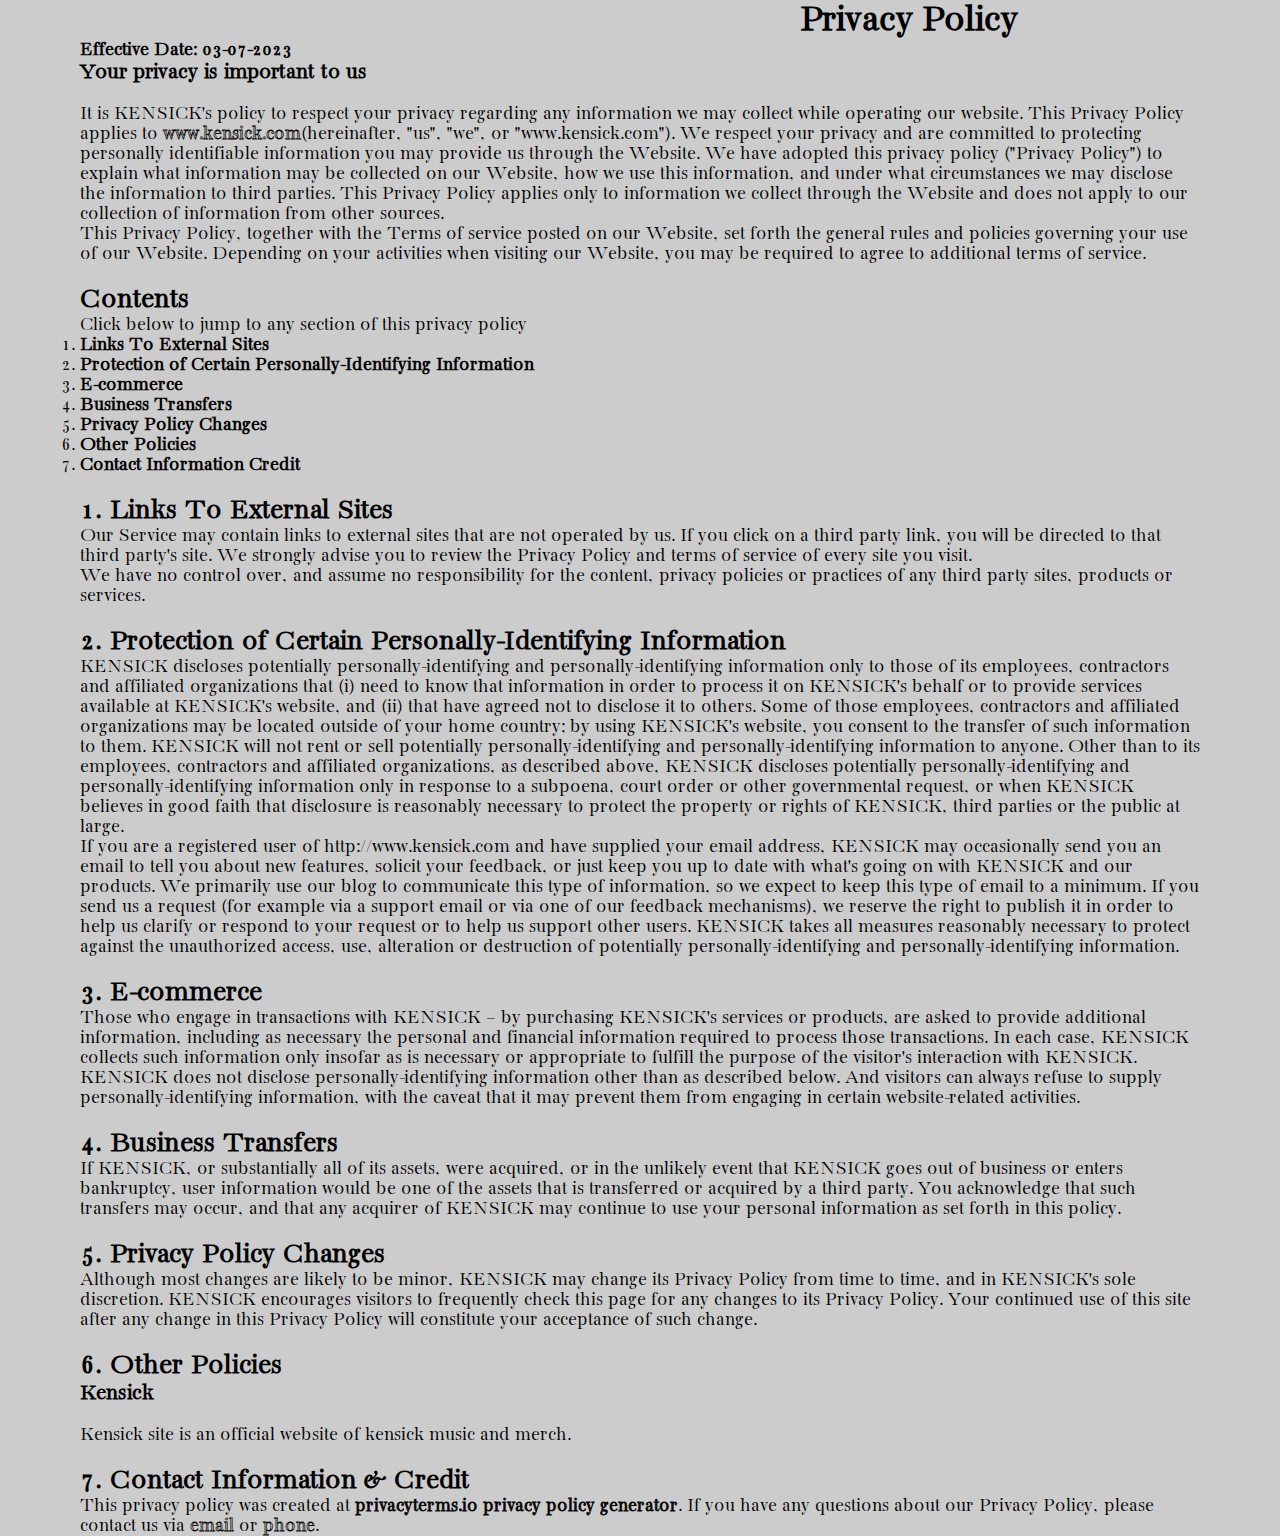
<file: privacypolicy.html>
<!DOCTYPE html>
<html lang="en">

<head>
    <meta charset="UTF-8">
    <meta name="viewport" content="width=device-width, initial-scale=1.0">
    <title>KENSICK | Privacy Policy</title>
    <link rel="icon" href="/Img/logo.png" type="image/x-icon">
    <link rel="stylesheet" href="./privacypolicy.css">
</head>

<body>


    <h1 class="text-center">Privacy Policy</h1>
    <br>
    <br>


    <p><strong>Effective Date: 03-07-2023</strong></p>
    <h3>Your privacy is important to us</h3>
    <br>



    <div class="website">
        <p>It is KENSICK's policy to respect your privacy regarding any information we may collect while operating our
            website. This Privacy Policy applies to <a href="http://www.kensick.com" src="./Index.html">
                www.kensick.com</a>(hereinafter, "us", "we", or "www.kensick.com"). We respect your privacy and are
            committed to protecting personally identifiable information you may provide us through the Website. We have
            adopted this privacy policy ("Privacy Policy") to explain what information may be collected on our Website,
            how we use this information, and under what circumstances we may disclose the information to third parties.
            This Privacy Policy applies only to information we collect through the Website and does not apply to our
            collection of information from other sources.</p>
        <p>This Privacy Policy, together with the Terms of service posted on our Website, set forth the general rules
            and policies governing your use of our Website. Depending on your activities when visiting our Website, you
            may be required to agree to additional terms of service.</p>
    </div>
    <br>
    <h2 id="tableofcontents">Contents</h2>
    <p>Click below to jump to any section of this privacy policy</p>
    <div class="contents">
        <ol type="1">
            <li><a href="#ExternalLinks"><strong>Links To External Sites</strong></a>
            </li>
            <li><a href="#PIIProtection"><strong>Protection of Certain Personally-Identifying Information</strong></a>
            </li>
            <li><a href="#Ecommerce"><strong>E-commerce</strong></a>
            </li>
            <li><a href="#businesstransfers"><strong>Business Transfers</strong></a>
            </li>
            <li><a href="#Changes"><strong>Privacy Policy Changes</strong></a>
            </li>
            <li><a href="#Custom"><strong>Other Policies</strong></a>
            </li>
            <li><a href="#Credit"><strong>Contact Information Credit</strong></a>
            </li>
        </ol>
    </div>
    <br>
    <h2 id="ExternalLinks">1. Links To External Sites</h2>
    <p>Our Service may contain links to external sites that are not operated by us. If you click on a third party link,
        you will be directed to that third party's site. We strongly advise you to review the Privacy Policy and terms
        of service of every site you visit.</p>
    <p>We have no control over, and assume no responsibility for the content, privacy policies or practices of any third
        party sites, products or services.</p>
    <br>

    <p><a href="#tableofcontents"></a></p>
    <h2 id="PIIProtection">2. Protection of Certain Personally-Identifying Information</h2>
    <p>KENSICK discloses potentially personally-identifying and personally-identifying information only to those of its
        employees, contractors and affiliated organizations that (i) need to know that information in order to process
        it on KENSICK's behalf or to provide services available at KENSICK's website, and (ii) that have agreed not to
        disclose it to others. Some of those employees, contractors and affiliated organizations may be located outside
        of your home country; by using KENSICK's website, you consent to the transfer of such information to them.
        KENSICK will not rent or sell potentially personally-identifying and personally-identifying information to
        anyone. Other than to its employees, contractors and affiliated organizations, as described above, KENSICK
        discloses potentially personally-identifying and personally-identifying information only in response to a
        subpoena, court order or other governmental request, or when KENSICK believes in good faith that disclosure is
        reasonably necessary to protect the property or rights of KENSICK, third parties or the public at large.</p>
    <p>If you are a registered user of http://www.kensick.com and have supplied your email address, KENSICK may
        occasionally send you an email to tell you about new features, solicit your feedback, or just keep you up to
        date with what's going on with KENSICK and our products. We primarily use our blog to communicate this type of
        information, so we expect to keep this type of email to a minimum. If you send us a request (for example via a
        support email or via one of our feedback mechanisms), we reserve the right to publish it in order to help us
        clarify or respond to your request or to help us support other users. KENSICK takes all measures reasonably
        necessary to protect against the unauthorized access, use, alteration or destruction of potentially
        personally-identifying and personally-identifying information.</p>
    <br>
    <p><a href="#tableofcontents"></a></p>
    <h2 id="Ecommerce">3. E-commerce</h2>
    <p>Those who engage in transactions with KENSICK – by purchasing KENSICK's services or products, are asked to
        provide additional information, including as necessary the personal and financial information required to
        process those transactions. In each case, KENSICK collects such information only insofar as is necessary or
        appropriate to fulfill the purpose of the visitor's interaction with KENSICK. KENSICK does not disclose
        personally-identifying information other than as described below. And visitors can always refuse to supply
        personally-identifying information, with the caveat that it may prevent them from engaging in certain
        website-related activities.</p>
    <br>

    <p><a href="#tableofcontents"></a></p>
    <h2 id="businesstransfers">4. Business Transfers</h2>
    <p>If KENSICK, or substantially all of its assets, were acquired, or in the unlikely event that KENSICK goes out of
        business or enters bankruptcy, user information would be one of the assets that is transferred or acquired by a
        third party. You acknowledge that such transfers may occur, and that any acquirer of KENSICK may continue to use
        your personal information as set forth in this policy.</p>
    <br>

    <p><a href="#tableofcontents"></a></p>
    <h2 id="Changes">5. Privacy Policy Changes</h2>
    <p>Although most changes are likely to be minor, KENSICK may change its Privacy Policy from time to time, and in
        KENSICK's sole discretion. KENSICK encourages visitors to frequently check this page for any changes to its
        Privacy Policy. Your continued use of this site after any change in this Privacy Policy will constitute your
        acceptance of such change.</p>
    <br>
    <p><a href="#tableofcontents"></a></p>
    <h2 id="Custom">6. Other Policies</h2>
    <h3>Kensick </h3>
    <br>
    <p>Kensick site is an official website of kensick music and merch.</p>

    <br>

    <div class="website">
        <p><a href="#tableofcontents"></a></p>
        <h2 id="Credit">7. Contact Information &amp; Credit</h2>
        <p>This privacy policy was created at <a style="color:inherit;text-decoration:none;"
                href="https://privacyterms.io/privacy-policy-generator/" title="Privacy policy generator"
                target="_blank">privacyterms.io privacy policy generator</a>. If you have any questions about our
            Privacy Policy, please contact us via <a href="mailto:ap7710908990@gmail.com"> email</a> or <a
                href="tel:7710908990">phone</a>.</p>
    </div>

    <p><a href="#tableofcontents"></a></p>
</body>

</html>
</file>
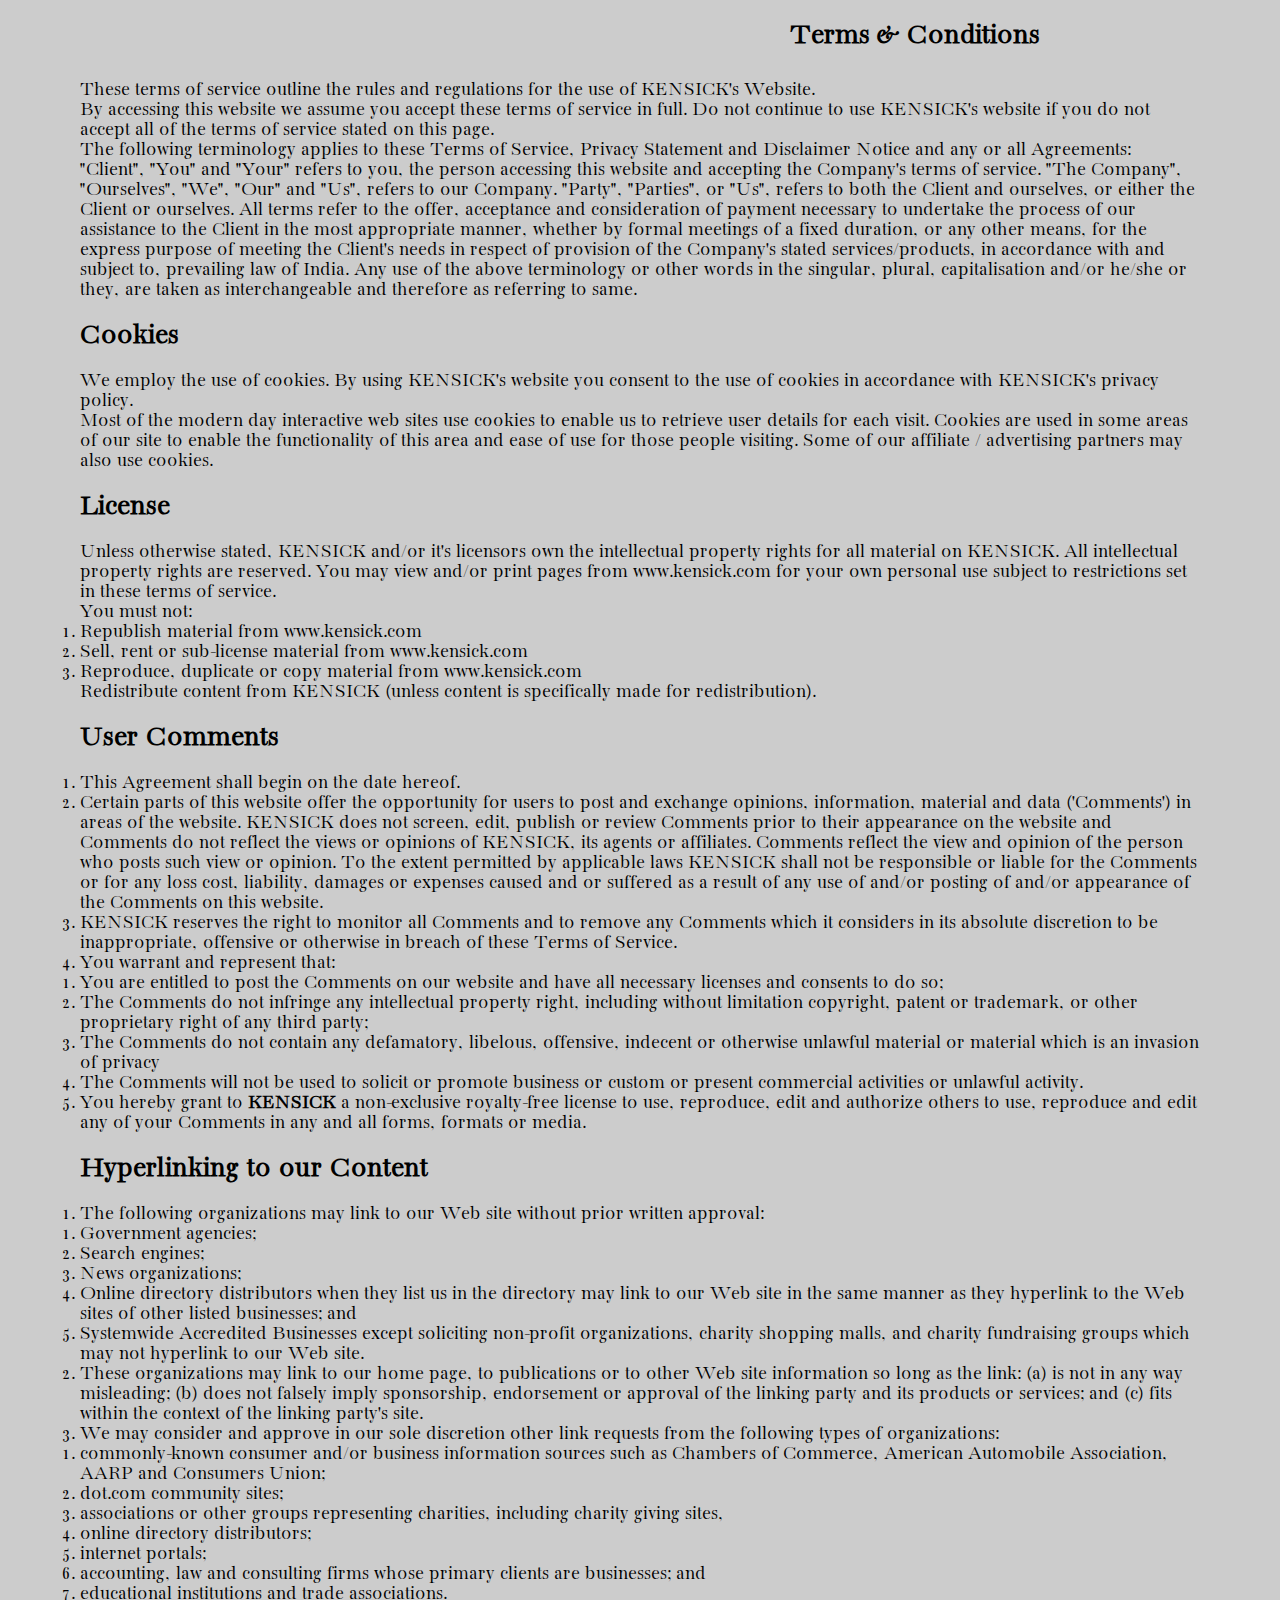
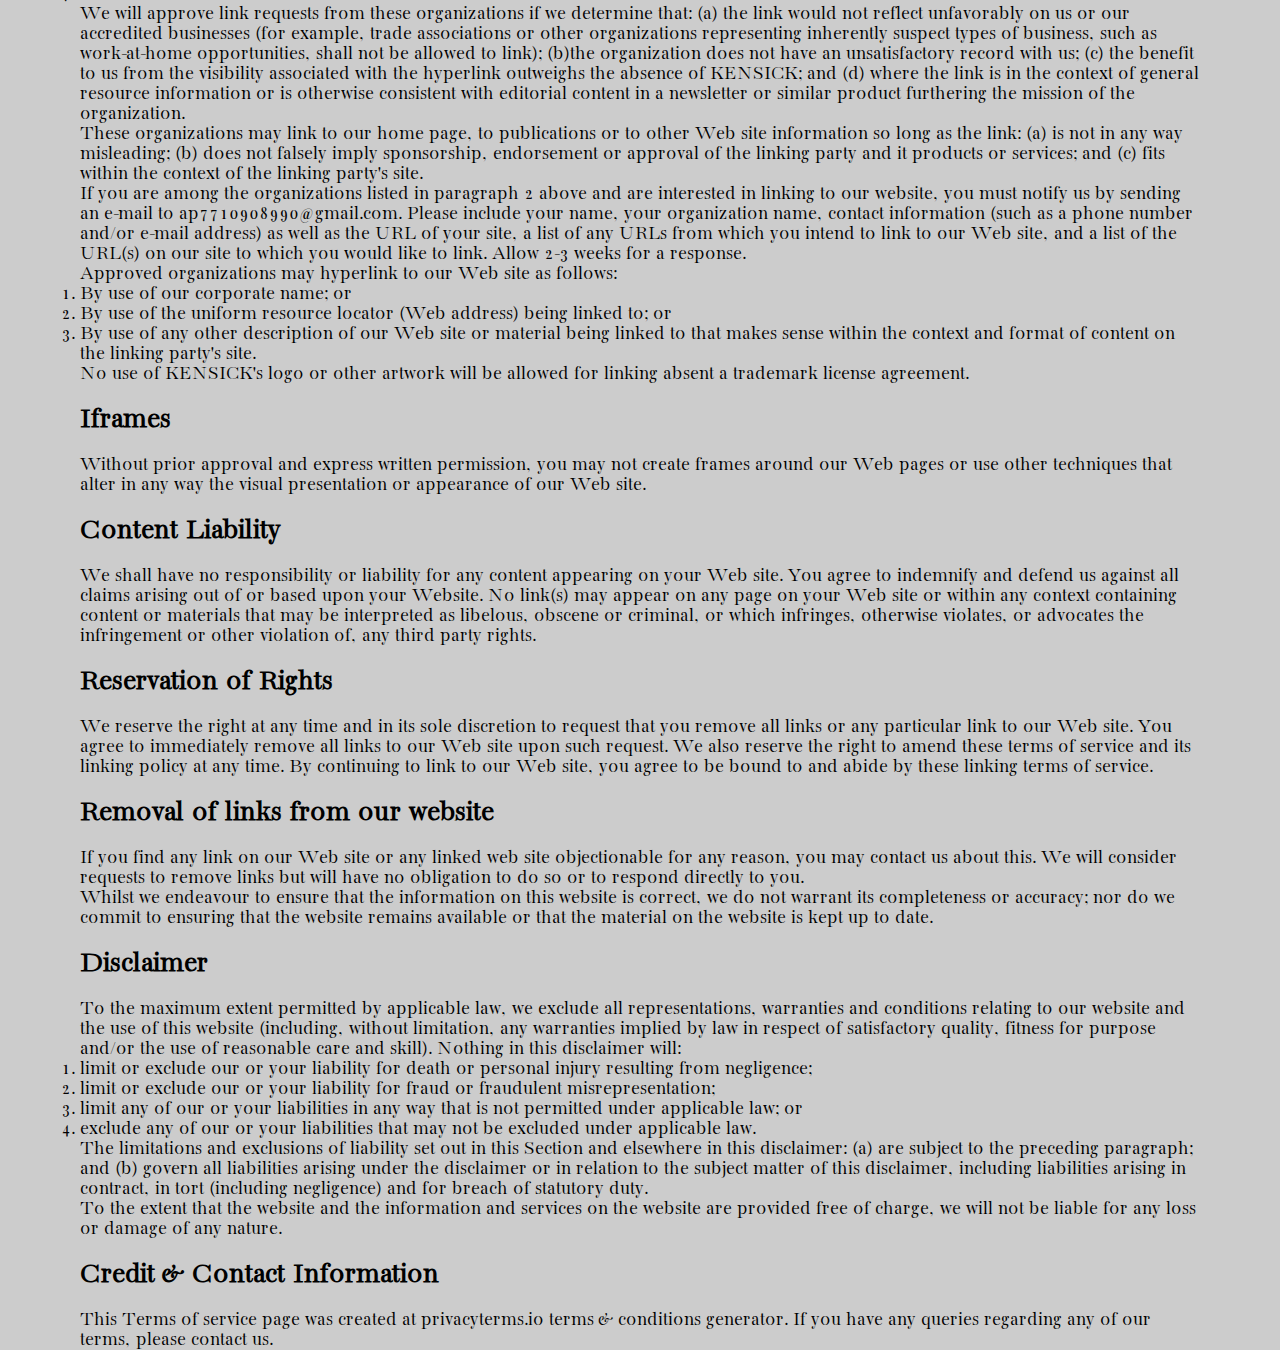
<file: termsandconditions.html>
<!DOCTYPE html>
<html lang="en">
<head>
    <meta charset="UTF-8">
    <meta name="viewport" content="width=device-width, initial-scale=1.0">
    <title>KENSICK | Terms&Conditions</title>
    <link rel="stylesheet" href="./termsandconditions.css">
</head>
<body>
    
    <div class="heading"><h2>Terms & Conditions</h2></div>
    <br>
    <br>
    <br>
    <br>
    <p>These terms of service outline the rules and regulations for the use of KENSICK's Website.</p>

    
    <p>By accessing this website we assume you accept these terms of service in full. Do not continue to use 
        KENSICK's website if you do not accept all of the terms of service stated on this page.</p>
    <p>The following terminology applies to these Terms of Service, Privacy Statement and Disclaimer Notice and 
        any or all Agreements: "Client", "You" and "Your" refers to you, the person accessing this website
        and accepting the Company's terms of service. "The Company", "Ourselves", "We", "Our" and "Us", refers
        to our Company. "Party", "Parties", or "Us", refers to both the Client and ourselves, or either the Client
        or ourselves. All terms refer to the offer, acceptance and consideration of payment necessary to undertake
        the process of our assistance to the Client in the most appropriate manner, whether by formal meetings
        of a fixed duration, or any other means, for the express purpose of meeting the Client's needs in respect
        of provision of the Company's stated services/products, in accordance with and subject to, prevailing law
        of India. Any use of the above terminology or other words in the singular, plural,
        capitalisation and/or he/she or they, are taken as interchangeable and therefore as referring to same.</p>
    <br>
    <h2>Cookies</h2>
    <br>
    <p>We employ the use of cookies. By using KENSICK's website you consent to the use of cookies
        in accordance with KENSICK's privacy policy.</p>
    <p>Most of the modern day interactive web sites
        use cookies to enable us to retrieve user details for each visit. Cookies are used in some areas of our site
        to enable the functionality of this area and ease of use for those people visiting. Some of our
        affiliate / advertising partners may also use cookies.</p>
    
    <br>
    <h2>License</h2>
    <br>
    <p>Unless otherwise stated, KENSICK and/or it's licensors own the intellectual property rights for
        all material on KENSICK. All intellectual property rights are reserved. You may view and/or print
        pages from www.kensick.com for your own personal use subject to restrictions set in these terms of service.</p>
    <p>You must not:</p>
    <ol>
        <li>Republish material from www.kensick.com</li>
        <li>Sell, rent or sub-license material from www.kensick.com</li>
        <li>Reproduce, duplicate or copy material from www.kensick.com</li>
    </ol>
    <p>Redistribute content from KENSICK (unless content is specifically made for redistribution).</p>
    
    <br>
    <h2>User Comments</h2>
    <br>
    <ol>
        <li>This Agreement shall begin on the date hereof.</li>
        <li>Certain parts of this website offer the opportunity for users to post and exchange opinions, information,
            material and data ('Comments') in areas of the website. KENSICK does not screen, edit, publish
            or review Comments prior to their appearance on the website and Comments do not reflect the views or
            opinions of KENSICK, its agents or affiliates. Comments reflect the view and opinion of the
            person who posts such view or opinion. To the extent permitted by applicable laws KENSICK shall
            not be responsible or liable for the Comments or for any loss cost, liability, damages or expenses caused
            and or suffered as a result of any use of and/or posting of and/or appearance of the Comments on this
            website.</li>
        <li>KENSICK reserves the right to monitor all Comments and to remove any Comments which it considers
            in its absolute discretion to be inappropriate, offensive or otherwise in breach of these Terms of Service.</li>
        <li>You warrant and represent that:
            <ol>
                <li>You are entitled to post the Comments on our website and have all necessary licenses and consents to
                    do so;</li>
                <li>The Comments do not infringe any intellectual property right, including without limitation copyright,
                    patent or trademark, or other proprietary right of any third party;</li>
                <li>The Comments do not contain any defamatory, libelous, offensive, indecent or otherwise unlawful material
                    or material which is an invasion of privacy</li>
                <li>The Comments will not be used to solicit or promote business or custom or present commercial activities
                    or unlawful activity.</li>
            </ol>
        </li>
        <li>You hereby grant to <strong>KENSICK</strong> a non-exclusive royalty-free license to use, reproduce,
            edit and authorize others to use, reproduce and edit any of your Comments in any and all forms, formats
            or media.</li>
    </ol>
    <br>
    <h2>Hyperlinking to our Content</h2>
    <br>
    <ol>
        <li>The following organizations may link to our Web site without prior written approval:
            <ol>
                <li>Government agencies;</li>
                <li>Search engines;</li>
                <li>News organizations;</li>
                <li>Online directory distributors when they list us in the directory may link to our Web site in the same
                    manner as they hyperlink to the Web sites of other listed businesses; and</li>
                <li>Systemwide Accredited Businesses except soliciting non-profit organizations, charity shopping malls,
                    and charity fundraising groups which may not hyperlink to our Web site.</li>
            </ol>
        </li>
    </ol>
    <ol start="2">
        <li>These organizations may link to our home page, to publications or to other Web site information so long
            as the link: (a) is not in any way misleading; (b) does not falsely imply sponsorship, endorsement or
            approval of the linking party and its products or services; and (c) fits within the context of the linking
            party's site.
        </li>
        <li>We may consider and approve in our sole discretion other link requests from the following types of organizations:
            <ol>
                <li>commonly-known consumer and/or business information sources such as Chambers of Commerce, American
                    Automobile Association, AARP and Consumers Union;</li>
                <li>dot.com community sites;</li>
                <li>associations or other groups representing charities, including charity giving sites,</li>
                <li>online directory distributors;</li>
                <li>internet portals;</li>
                <li>accounting, law and consulting firms whose primary clients are businesses; and</li>
                <li>educational institutions and trade associations.</li>
            </ol>
        </li>
    </ol>
    <p>We will approve link requests from these organizations if we determine that: (a) the link would not reflect
        unfavorably on us or our accredited businesses (for example, trade associations or other organizations
        representing inherently suspect types of business, such as work-at-home opportunities, shall not be allowed
        to link); (b)the organization does not have an unsatisfactory record with us; (c) the benefit to us from
        the visibility associated with the hyperlink outweighs the absence of KENSICK; and (d) where the
        link is in the context of general resource information or is otherwise consistent with editorial content
        in a newsletter or similar product furthering the mission of the organization.</p>
    
    <p>These organizations may link to our home page, to publications or to other Web site information so long as
        the link: (a) is not in any way misleading; (b) does not falsely imply sponsorship, endorsement or approval
        of the linking party and it products or services; and (c) fits within the context of the linking party's
        site.</p>
    
    <p>If you are among the organizations listed in paragraph 2 above and are interested in linking to our website,
        you must notify us by sending an e-mail to <a href="mailto:ap7710908990@gmail.com" title="send an email to ap7710908990@gmail.com">ap7710908990@gmail.com</a>.
        Please include your name, your organization name, contact information (such as a phone number and/or e-mail
        address) as well as the URL of your site, a list of any URLs from which you intend to link to our Web site,
        and a list of the URL(s) on our site to which you would like to link. Allow 2-3 weeks for a response.</p>
    
    <p>Approved organizations may hyperlink to our Web site as follows:</p>
    
    <ol>
        <li>By use of our corporate name; or</li>
        <li>By use of the uniform resource locator (Web address) being linked to; or</li>
        <li>By use of any other description of our Web site or material being linked to that makes sense within the
            context and format of content on the linking party's site.</li>
    </ol>
    <p>No use of KENSICK's logo or other artwork will be allowed for linking absent a trademark license
        agreement.</p>
        <br>
    <h2>Iframes</h2>
    <br>
    <p>Without prior approval and express written permission, you may not create frames around our Web pages or
        use other techniques that alter in any way the visual presentation or appearance of our Web site.</p>
        <br>
    <h2>Content Liability</h2>
    <br>
    <p>We shall have no responsibility or liability for any content appearing on your Web site. You agree to indemnify
        and defend us against all claims arising out of or based upon your Website. No link(s) may appear on any
        page on your Web site or within any context containing content or materials that may be interpreted as
        libelous, obscene or criminal, or which infringes, otherwise violates, or advocates the infringement or
        other violation of, any third party rights.</p>
        <br>
    <h2>Reservation of Rights</h2>
    <br>
    <p>We reserve the right at any time and in its sole discretion to request that you remove all links or any particular
        link to our Web site. You agree to immediately remove all links to our Web site upon such request. We also
        reserve the right to amend these terms of service and its linking policy at any time. By continuing
        to link to our Web site, you agree to be bound to and abide by these linking terms of service.</p>
        <br>
    <h2>Removal of links from our website</h2>
    <br>
    <p>If you find any link on our Web site or any linked web site objectionable for any reason, you may contact
        us about this. We will consider requests to remove links but will have no obligation to do so or to respond
        directly to you.</p>
    <p>Whilst we endeavour to ensure that the information on this website is correct, we do not warrant its completeness
        or accuracy; nor do we commit to ensuring that the website remains available or that the material on the
        website is kept up to date.</p>
        <br>
    <h2>Disclaimer</h2>
    <br>
    <p>To the maximum extent permitted by applicable law, we exclude all representations, warranties and conditions relating to our website and the use of this website (including, without limitation, any warranties implied by law in respect of satisfactory quality, fitness for purpose and/or the use of reasonable care and skill). Nothing in this disclaimer will:</p>
    <ol>
        <li>limit or exclude our or your liability for death or personal injury resulting from negligence;</li>
        <li>limit or exclude our or your liability for fraud or fraudulent misrepresentation;</li>
        <li>limit any of our or your liabilities in any way that is not permitted under applicable law; or</li>
        <li>exclude any of our or your liabilities that may not be excluded under applicable law.</li>
    </ol>
    <p>The limitations and exclusions of liability set out in this Section and elsewhere in this disclaimer: (a)
        are subject to the preceding paragraph; and (b) govern all liabilities arising under the disclaimer or
        in relation to the subject matter of this disclaimer, including liabilities arising in contract, in tort
        (including negligence) and for breach of statutory duty.</p>
    <p>To the extent that the website and the information and services on the website are provided free of charge,
        we will not be liable for any loss or damage of any nature.</p>
        <br>
        <h2>Credit &amp; Contact Information</h2>
        <br>
    <p>This Terms of service page was created at <a style="color:inherit;text-decoration:none;cursor:text;" href="https://privacyterms.io/terms-conditions-generator/">privacyterms.io terms &amp; conditions generator</a>. If you have
        any queries regarding any of our terms, please contact us.</p>            
</body>
</html>
</file>
<file: privacypolicy.css>
@import url('https://fonts.googleapis.com/css2?family=Bebas+Neue&display=swap');
@import url('https://fonts.googleapis.com/css2?family=Bacasime+Antique&display=swap');


*{
    margin: 0;
    padding: 0;
    box-sizing: border-box;
}

body{
    background: #ccc;
    font-family: 'Bacasime Antique', serif;
    position: absolute;
    left: 5rem;
    right: 5rem;
    font-size: 20px;
}

h1{
    position: absolute;
    left: 18em;
}

a{
    color: black;
    text-decoration: none;
}

.website a{
    color: #fff;
    -webkit-text-stroke-width: 0.8px;
    -webkit-text-stroke-color: rgb(4, 4, 4);
}
</file>
<file: termsandconditions.css>
@import url('https://fonts.googleapis.com/css2?family=Bebas+Neue&display=swap');
@import url('https://fonts.googleapis.com/css2?family=Bacasime+Antique&display=swap');


*{
    margin: 0;
    padding: 0;
    box-sizing: border-box;
}

body{
    background: #ccc;
    font-family: 'Bacasime Antique', serif;
    position: absolute;
    left: 5rem;
    right: 5rem;
    font-size: 20px;
}

h1{
    position: absolute;
    left: 18em;
}

a{
    color: black;
    text-decoration: none;
}

.heading {
    position: absolute;
    top: 1em;
    left: 35.5em;
}
</file>
